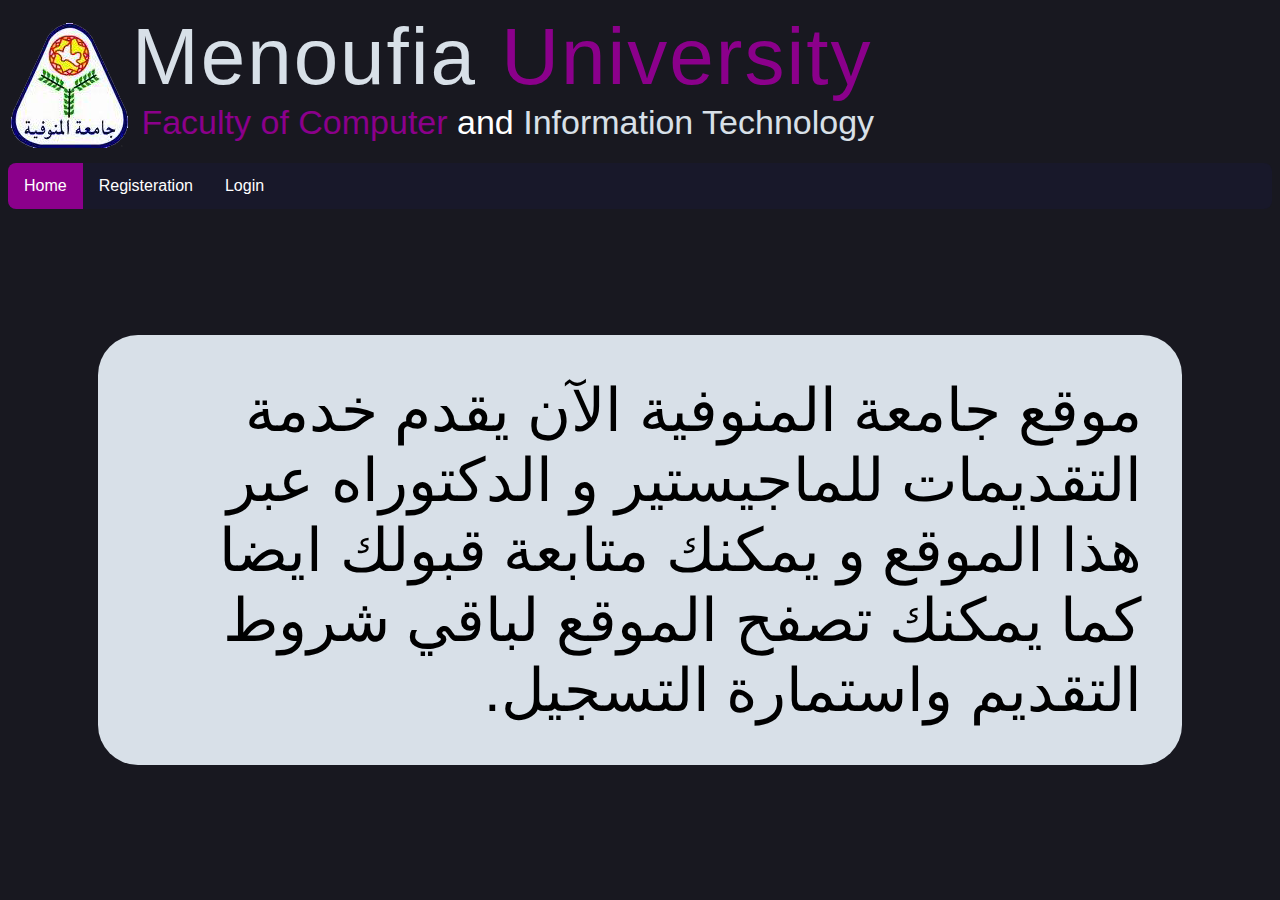
<file: index.html>
<html>

<head>
    <style>
        
ul {
  list-style-type: none;
  margin: 0;
  padding: 0;
    border-radius:8px;
	border:1px ;
  overflow: hidden;
  background-color: #18182A;
}

li {
  float: left;
}

li a, .dropbtn {
  display: inline-block;
  color: white;
  text-align: center;
  padding: 14px 16px;
  text-decoration: none;
}

li a:hover, .dropdown:hover .dropbtn {
  background-color: lightsteelblue;
}
.active {
  background-color: darkmagenta;}
li.dropdown {
  display: inline-block;
}

.dropdown-content {
  display: none;
  position: absolute;
  background-color: #f9f9f9;
  min-width: 160px;
  box-shadow: 0px 8px 16px 0px rgba(0,0,0,0.2);
  z-index: 1;
}

.dropdown-content a {
  color: black;
  padding: 12px 16px;
  text-decoration: none;
  display: block;
  text-align: left;
}

.dropdown-content a:hover {background-color: #f1f1f1;}

.dropdown:hover .dropdown-content {
  display: block;
}
</style>
    <link rel="shortcut icon" type="image/x-icon" href="%D8%B4%D8%B9%D8%A7%D8%B1_%D8%AC%D8%A7%D9%85%D8%B9%D8%A9_%D8%A7%D9%84%D9%85%D9%86%D9%88%D9%81%D9%8A%D8%A9.ico" />
    <title>Post Graduate</title>
    
    
    </head>



<body style="background-color:#181820; font-family:sans-serif" >
    
    <table>
    <tr>
        
        <td>
         <img src="%D8%B4%D8%B9%D8%A7%D8%B1_%D8%AC%D8%A7%D9%85%D8%B9%D8%A9_%D8%A7%D9%84%D9%85%D9%86%D9%88%D9%81%D9%8A%D8%A9.png"> 
        </td>
        
        <td>
        <div style="font-family:sans-serif">
        
    <span style="text-decoration-line: none ;font-size: 80px;letter-spacing: 2px;color: #D8E0E8">Menoufia </span><span style="text-decoration-line: none ;font-size: 80px;letter-spacing: 2px;color: darkmagenta ; ">University</span><br>
      <span style="font-size: 34px;color: darkmagenta">&nbsp;Faculty  of Computer </span><span style="font-size: 34px;color: white">and</span><span style="font-size: 34px;color:  #D8E0E8">  Information Technology</span>
  </div><br>    
        </td> 
        </tr>
    </table>
    
    <ul>
  <li><a class="active" href="index.html">Home</a></li>
  <li class="dropdown">
    <a class="dropbtn"> Registeration </a>
    <div class="dropdown-content">
      <a href="Diploma.html">Diploma</a>
      <a href="Master.html">Master</a>
      <a href="PHD.html">P.H.D</a>
    </div>
  </li>
  <li><a href="login.html">Login</a></li>
</ul>
    <br><br>
     <div>
<section class="card"  style="background-color:  #D8E0E8 ; font-size: 60px;padding: 40px;border-radius: 40px;margin: 90px" dir="rtl">

موقع جامعة المنوفية الآن يقدم خدمة التقديمات للماجيستير و الدكتوراه عبر هذا الموقع و يمكنك متابعة قبولك ايضا كما يمكنك تصفح الموقع لباقي شروط التقديم واستمارة التسجيل. 
    


            </section>
            </div>      
    
    
    </body>



 








</html>
</file>
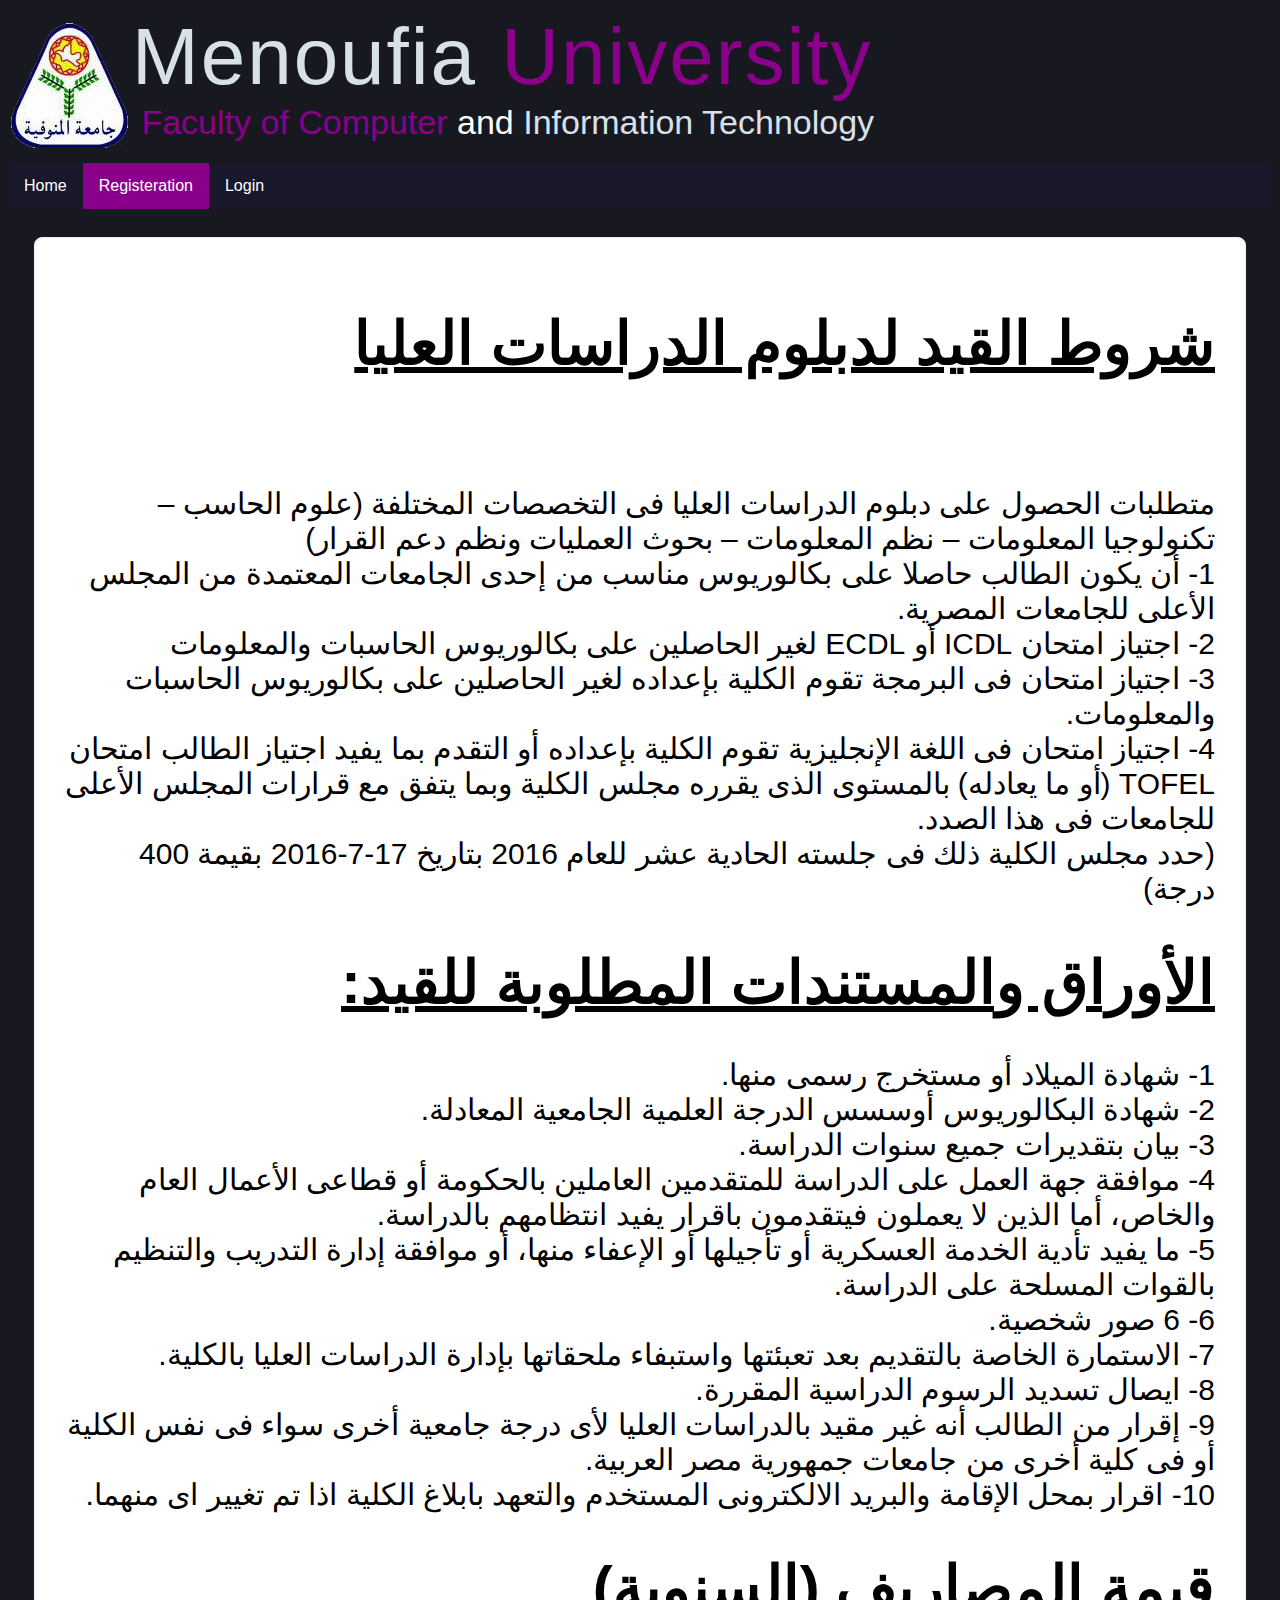
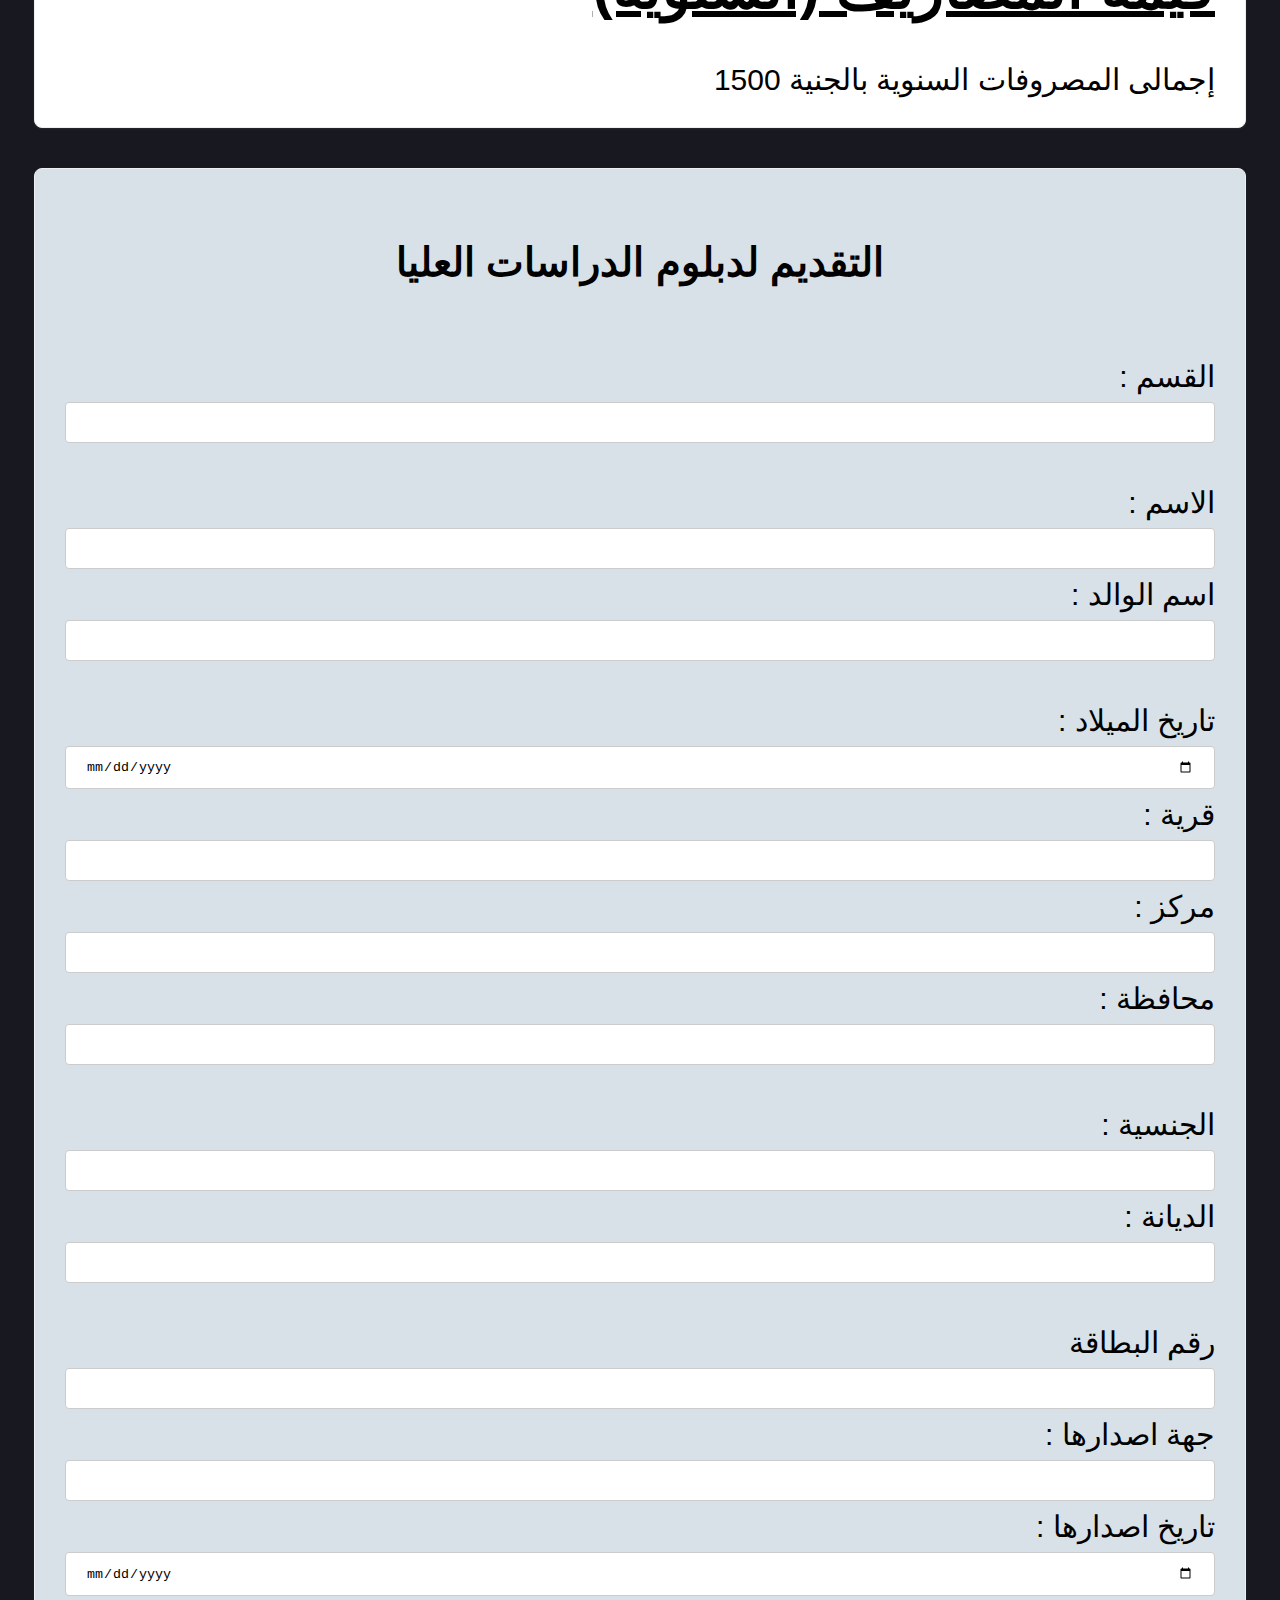
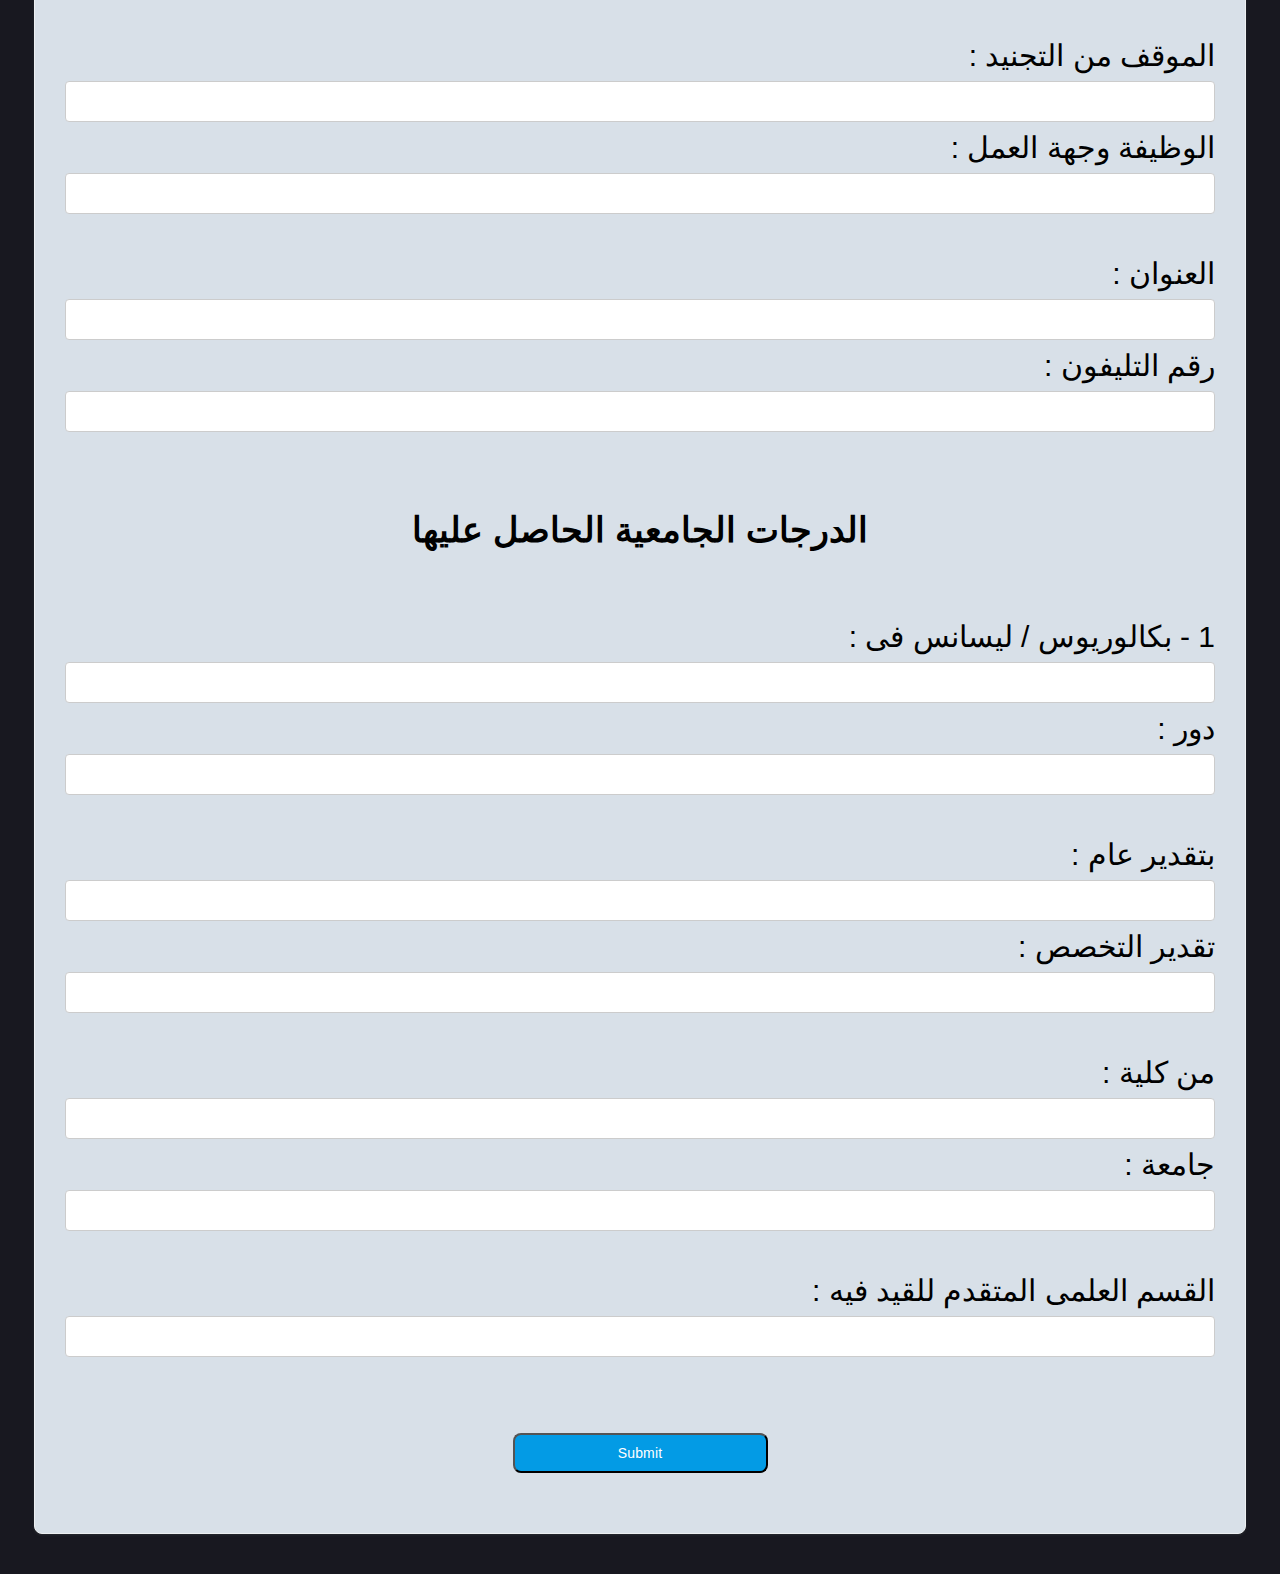
<file: Diploma.html>
<html>

<head>
    <style>
        
ul {
  list-style-type: none;
  margin: 0;
  padding: 0;
    border-radius:8px;
	border:1px ;
  overflow: hidden;
  background-color: #18182A;
}

li {
  float: left;
}

li a, .dropbtn {
  display: inline-block;
  color: white;
  text-align: center;
  padding: 14px 16px;
  text-decoration: none;
}

li a:hover, .dropdown:hover .dropbtn {
  background-color: lightsteelblue;
}
.active {
  background-color: darkmagenta;}
li.dropdown {
  display: inline-block;
}

.dropdown-content {
  display: none;
  position: absolute;
  background-color: #f9f9f9;
  min-width: 160px;
  box-shadow: 0px 8px 16px 0px rgba(0,0,0,0.2);
  z-index: 1;
}

.dropdown-content a {
  color: black;
  padding: 12px 16px;
  text-decoration: none;
  display: block;
  text-align: left;
}

.dropdown-content a:hover {background-color: #f1f1f1;}

.dropdown:hover .dropdown-content {
  display: block;
}
</style>
     <link rel="shortcut icon" type="image/x-icon" href="%D8%B4%D8%B9%D8%A7%D8%B1_%D8%AC%D8%A7%D9%85%D8%B9%D8%A9_%D8%A7%D9%84%D9%85%D9%86%D9%88%D9%81%D9%8A%D8%A9.ico" />
    <title>Registeration Diploma</title>
     <link rel="stylesheet" href="style.css">
    
    </head>



<body style="background-color:#181820; font-family:sans-serif" >
    
    <table>
    <tr>
        
        <td>
         <img src="%D8%B4%D8%B9%D8%A7%D8%B1_%D8%AC%D8%A7%D9%85%D8%B9%D8%A9_%D8%A7%D9%84%D9%85%D9%86%D9%88%D9%81%D9%8A%D8%A9.png"> 
        </td>
        
        <td>
        <div style="font-family:sans-serif">
        
    <span style="text-decoration-line: none ;font-size: 80px;letter-spacing: 2px;color: #D8E0E8">Menoufia </span><span style="text-decoration-line: none ;font-size: 80px;letter-spacing: 2px;color: darkmagenta ; ">University</span><br>
      <span style="font-size: 34px;color: darkmagenta">&nbsp;Faculty  of Computer </span><span style="font-size: 34px;color: white">and</span><span style="font-size: 34px;color:  #D8E0E8">  Information Technology</span>
  </div><br>    
        </td> 
        </tr>
    </table>
    
    <ul>
  <li><a  href="index.html">Home</a></li>
  <li class="dropdown">
    <a class="active" class="dropbtn"> Registeration </a>
    <div class="dropdown-content">
            <a href="Diploma.html">Diploma</a>
      <a href="Master.html">Master</a>
      <a href="PHD.html">P.H.D</a>
    </div>
  </li>
  <li><a href="login.html">Login</a></li>
</ul>
<br>
   <div>
            <section class="card" dir = "rtl"  >
    <h1>			شروط القيد لدبلوم الدراسات العليا </h1>
    <br><br>
    متطلبات الحصول على دبلوم الدراسات العليا فى التخصصات المختلفة (علوم الحاسب – تكنولوجيا المعلومات – نظم المعلومات – بحوث العمليات ونظم دعم القرار)<br>
    1-	أن يكون الطالب حاصلا على بكالوريوس مناسب من إحدى الجامعات المعتمدة من المجلس الأعلى للجامعات المصرية.<br>
    2-	اجتياز امتحان ICDL  أو ECDL لغير الحاصلين على بكالوريوس الحاسبات والمعلومات<br>
    3-	اجتياز امتحان فى البرمجة تقوم الكلية بإعداده لغير الحاصلين على بكالوريوس الحاسبات والمعلومات.<br>
    4-	اجتياز امتحان فى اللغة الإنجليزية تقوم الكلية بإعداده أو التقدم بما يفيد اجتياز الطالب امتحان TOFEL (أو ما يعادله) بالمستوى الذى يقرره مجلس الكلية وبما يتفق مع قرارات المجلس الأعلى للجامعات فى هذا الصدد.<br>
    (حدد مجلس الكلية ذلك فى جلسته الحادية عشر للعام 2016 بتاريخ 17-7-2016 بقيمة 400 درجة)<br>
    
<h1>الأوراق والمستندات المطلوبة للقيد:</h1>
1-	شهادة الميلاد أو مستخرج رسمى منها.<br>
2-	شهادة البكالوريوس أوسسس الدرجة العلمية الجامعية المعادلة.<br>
3-	بيان بتقديرات جميع سنوات الدراسة.<br>
4-	موافقة جهة العمل على الدراسة للمتقدمين العاملين بالحكومة أو قطاعى الأعمال العام والخاص، أما الذين لا يعملون فيتقدمون باقرار يفيد انتظامهم بالدراسة.<br>
5-	ما يفيد تأدية الخدمة العسكرية أو تأجيلها أو الإعفاء منها، أو موافقة إدارة التدريب والتنظيم بالقوات المسلحة على الدراسة.<br>
6-	6 صور شخصية.<br>
7-	الاستمارة الخاصة بالتقديم بعد تعبئتها واستبفاء ملحقاتها بإدارة الدراسات العليا بالكلية.<br>
8-	ايصال تسديد الرسوم الدراسية المقررة.<br>
9-	إقرار من الطالب أنه غير مقيد بالدراسات العليا لأى درجة جامعية أخرى سواء فى نفس الكلية أو فى كلية أخرى من جامعات جمهورية مصر العربية.<br>
10-	اقرار بمحل الإقامة والبريد الالكترونى المستخدم والتعهد بابلاغ الكلية اذا تم تغيير اى منهما.<br>


<h1>قيمة المصاريف (السنوية)</h1>
إجمالى المصروفات السنوية بالجنية   1500  


            </section>
            </div>

    <div>
<section class="card"  style="background-color:  #D8E0E8">
<form dir="rtl" class="FormStyle">
<center><h3 style="font-size: 40px">التقديم لدبلوم الدراسات العليا</h3></center><br>
    
القسم : <input type="text" name="dep"><br>	<br>
الاسم : <input type="text" name="name">
اسم الوالد : <input type="text" name="Father"><br><br>
تاريخ الميلاد : <input type="date" name="Birth">
قرية : <input type="text" name="Viage">
مركز : <input type="text" name="center">
محافظة : <input type="text" name="Governorate"><br><br>
الجنسية : <input type="text" name="Nationality">
الديانة : <input type="text" name="rel"><br><br>
رقم البطاقة<input type="text" name="id">
جهة اصدارها : <input type="text" name="place">
تاريخ اصدارها : <input type="date" name="date"><br><br>
الموقف من التجنيد : <input type="text" name="recruiting">
الوظيفة وجهة العمل : <input type="text" name="job"><br><br>
العنوان : <input type="text" name="address">
رقم التليفون : <input type="text" name="phone"><br><br>
<center><h3>الدرجات الجامعية الحاصل عليها</h3></center><br>
1 - بكالوريوس / ليسانس فى : <input type="text" name="bak">
دور : <input type="text" name="role"><br><br>
بتقدير عام : <input type="text" name="overall">
تقدير التخصص : <input type="text" name="special"><br><br>
من كلية : <input type="text" name="Faculty">
جامعة : <input type="text" name="Universty"><br><br>
القسم العلمى المتقدم للقيد فيه : <input type="text" name="depart">
    <br><br><br>
    <center><input type="submit" class="cta-button"></center>
</form>



            </section>
            </div>      
    
    
    
    </body>

</html>
</file>
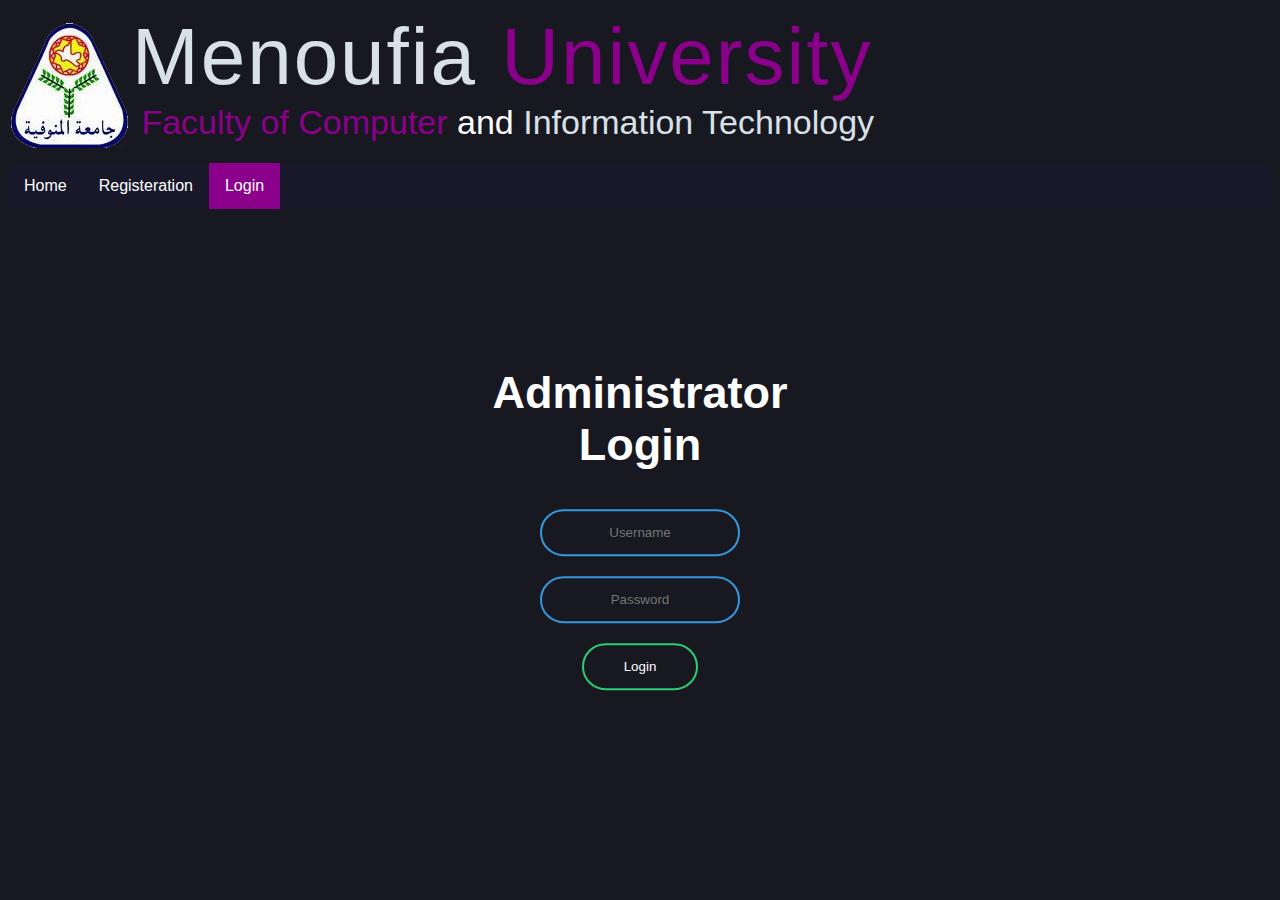
<file: login.html>
<html>

<head>
    <style>
        
ul {
  list-style-type: none;
  margin: 0;
  padding: 0;
    border-radius:8px;
	border:1px ;
  overflow: hidden;
  background-color: #18182A;
}

li {
  float: left;
}

li a, .dropbtn {
  display: inline-block;
  color: white;
  text-align: center;
  padding: 14px 16px;
  text-decoration: none;
}

li a:hover, .dropdown:hover .dropbtn {
  background-color: lightsteelblue;
}
.active {
  background-color: darkmagenta;}
li.dropdown {
  display: inline-block;
}

.dropdown-content {
  display: none;
  position: absolute;
  background-color: #f9f9f9;
  min-width: 160px;
  box-shadow: 0px 8px 16px 0px rgba(0,0,0,0.2);
  z-index: 1;
}

.dropdown-content a {
  color: black;
  padding: 12px 16px;
  text-decoration: none;
  display: block;
  text-align: left;
}

.dropdown-content a:hover {background-color: #f1f1f1;}

.dropdown:hover .dropdown-content {
  display: block;
}
</style>
     <link rel="stylesheet" href="style.css">
    <link rel="shortcut icon" type="image/x-icon" href="%D8%B4%D8%B9%D8%A7%D8%B1_%D8%AC%D8%A7%D9%85%D8%B9%D8%A9_%D8%A7%D9%84%D9%85%D9%86%D9%88%D9%81%D9%8A%D8%A9.ico" />
    <title>Administrator Login</title>
    
    
    </head>



<body style="background-color:#181820; font-family:sans-serif" >
    
    <table>
    <tr>
        
        <td>
         <img src="%D8%B4%D8%B9%D8%A7%D8%B1_%D8%AC%D8%A7%D9%85%D8%B9%D8%A9_%D8%A7%D9%84%D9%85%D9%86%D9%88%D9%81%D9%8A%D8%A9.png"> 
        </td>
        
        <td>
        <div style="font-family:sans-serif">
        
    <span style="text-decoration-line: none ;font-size: 80px;letter-spacing: 2px;color: #D8E0E8">Menoufia </span><span style="text-decoration-line: none ;font-size: 80px;letter-spacing: 2px;color: darkmagenta ; ">University</span><br>
      <span style="font-size: 34px;color: darkmagenta">&nbsp;Faculty  of Computer </span><span style="font-size: 34px;color: white">and</span><span style="font-size: 34px;color:  #D8E0E8">  Information Technology</span>
  </div><br>    
        </td> 
        </tr>
    </table>
    
    <ul>
  <li><a  href="index.html">Home</a></li>
  <li class="dropdown">
    <a  class="dropbtn"> Registeration </a>
    <div class="dropdown-content">
        <a href="Diploma.html">Diploma</a>
      <a href="Master.html">Master</a>
      <a href="PHD.html">P.H.D</a>
    </div>
  </li>
  <li><a class="active" href="login.html">Login</a></li>
</ul>
 <div>

            <section  style="height: 600px;	border:18px;
" >
            <form class="box" action="index.html" method="post">
  <h2>Administrator<br>Login</h2>
  <input type="text" name="" placeholder="Username">
  <input type="password" name="" placeholder="Password">
  <input type="submit" name="" value="Login">
</form>

            </section>
            </div>
    
    
    
    
    </body>



 








</html>
</file>
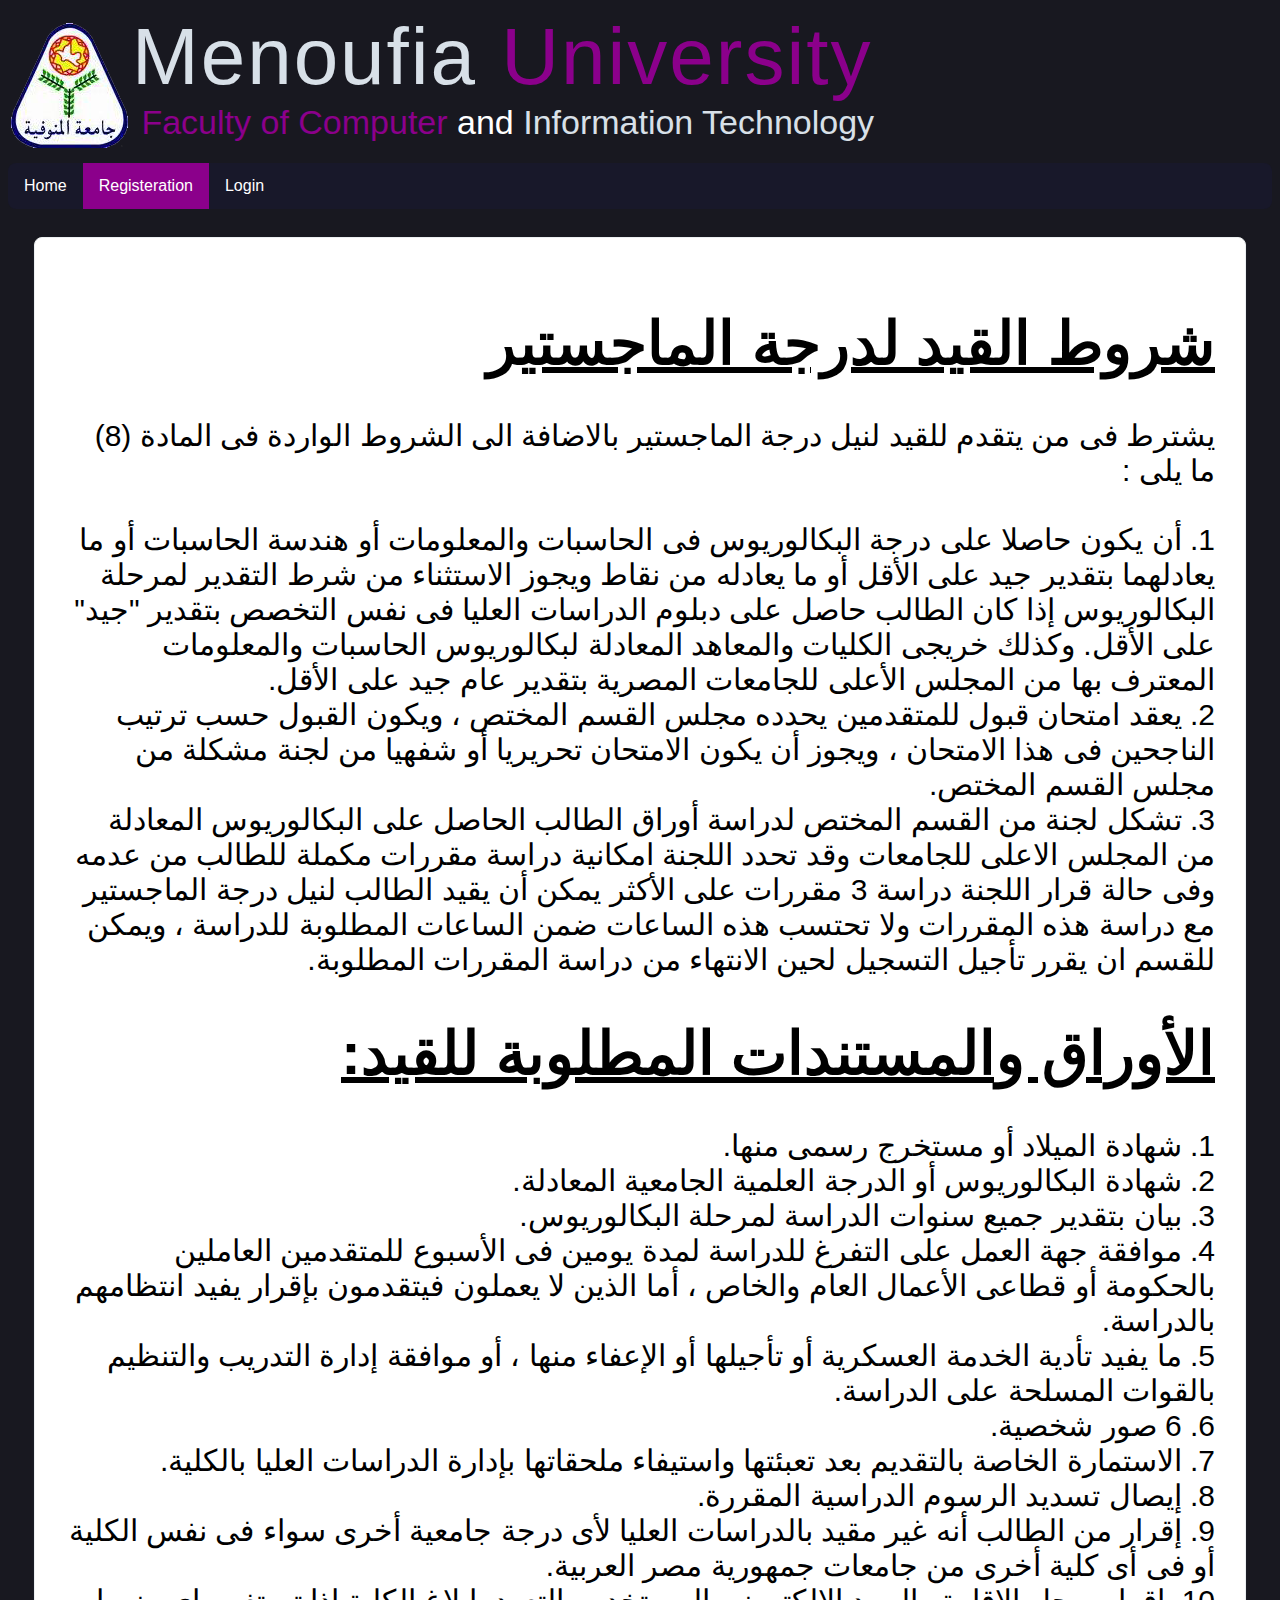
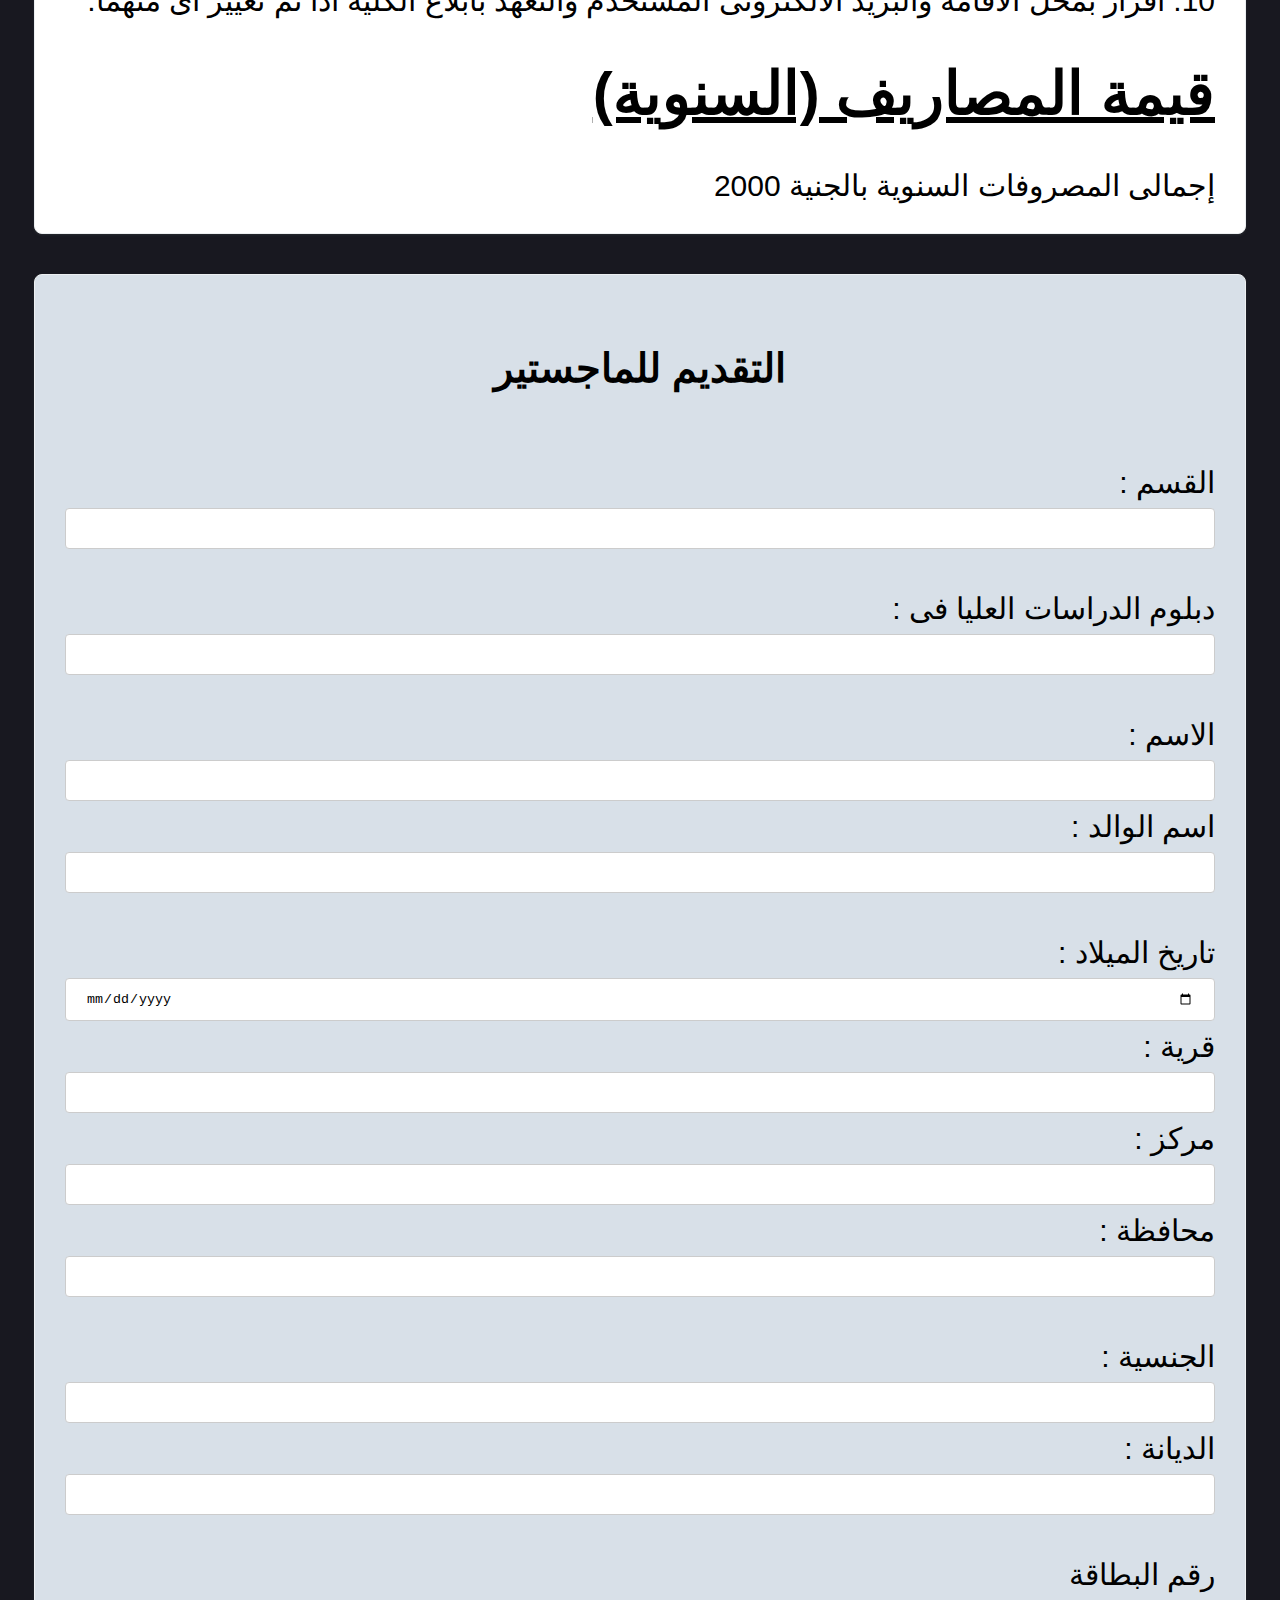
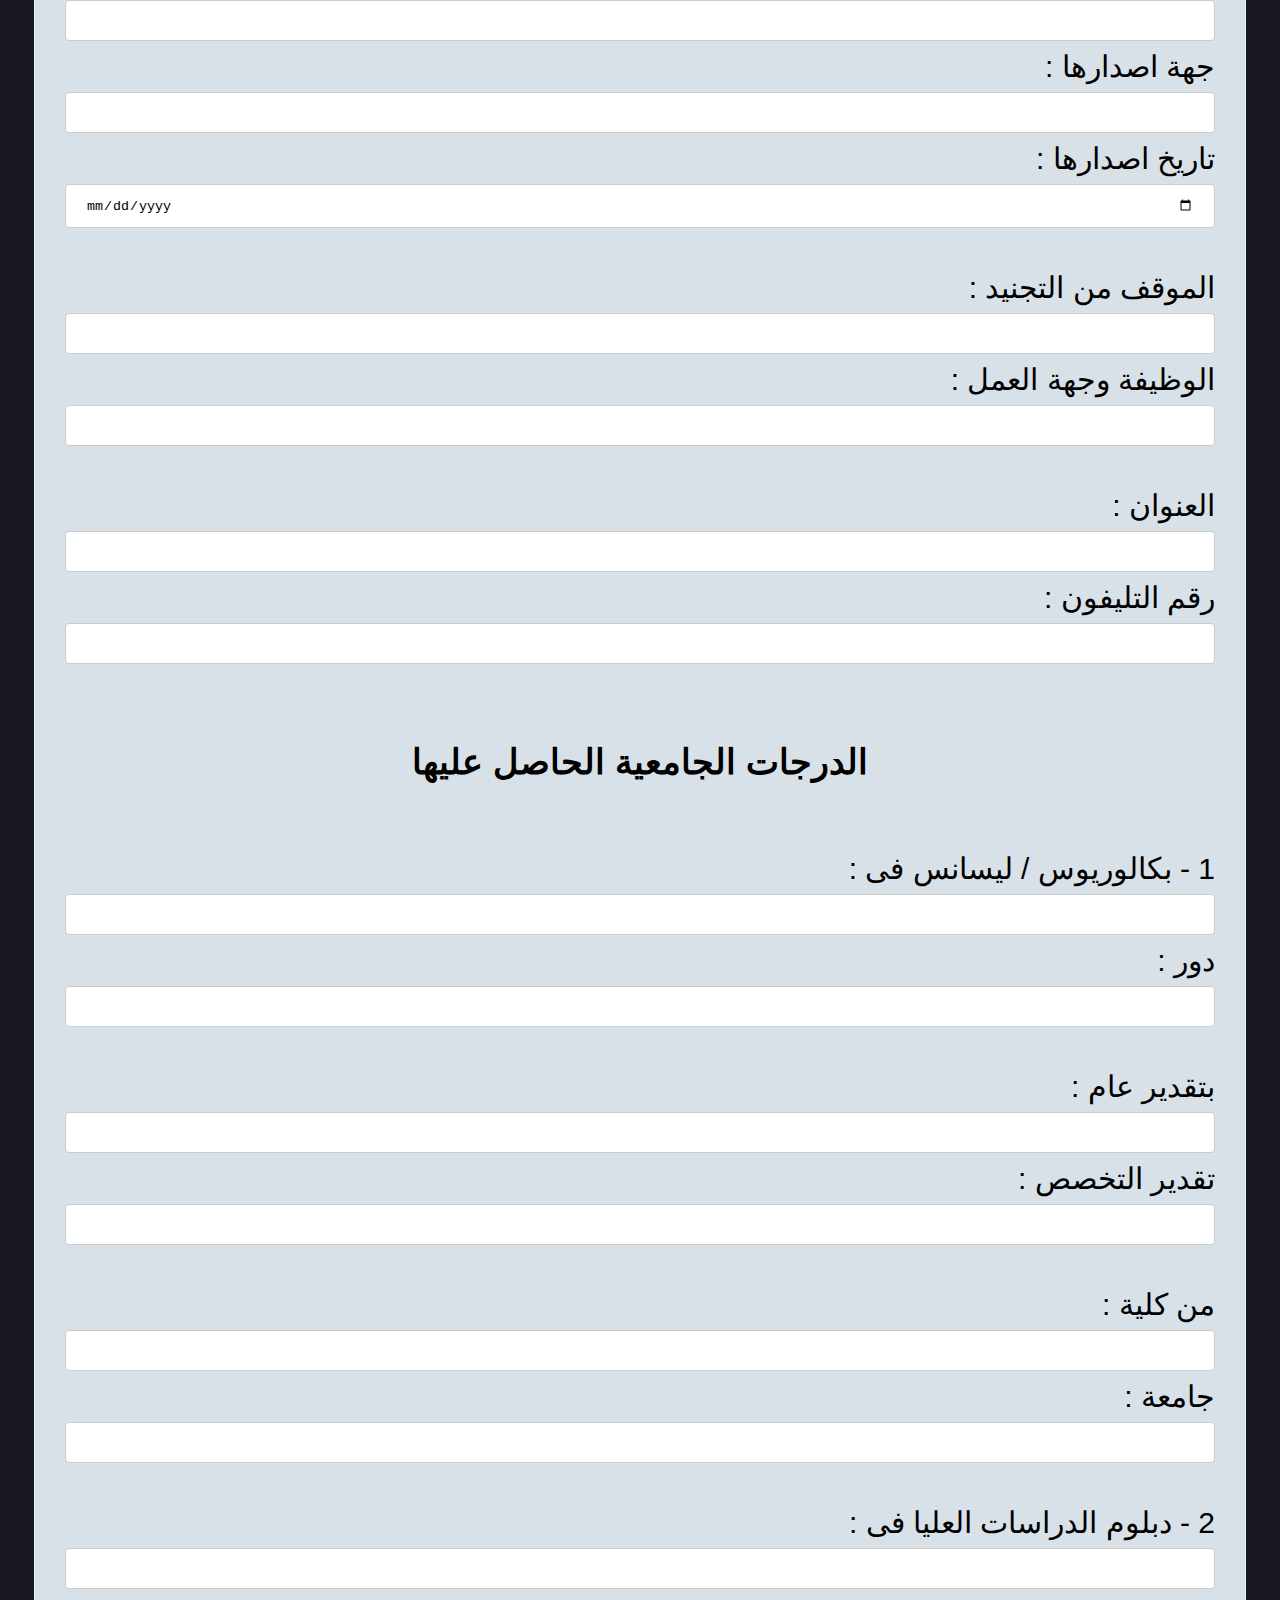
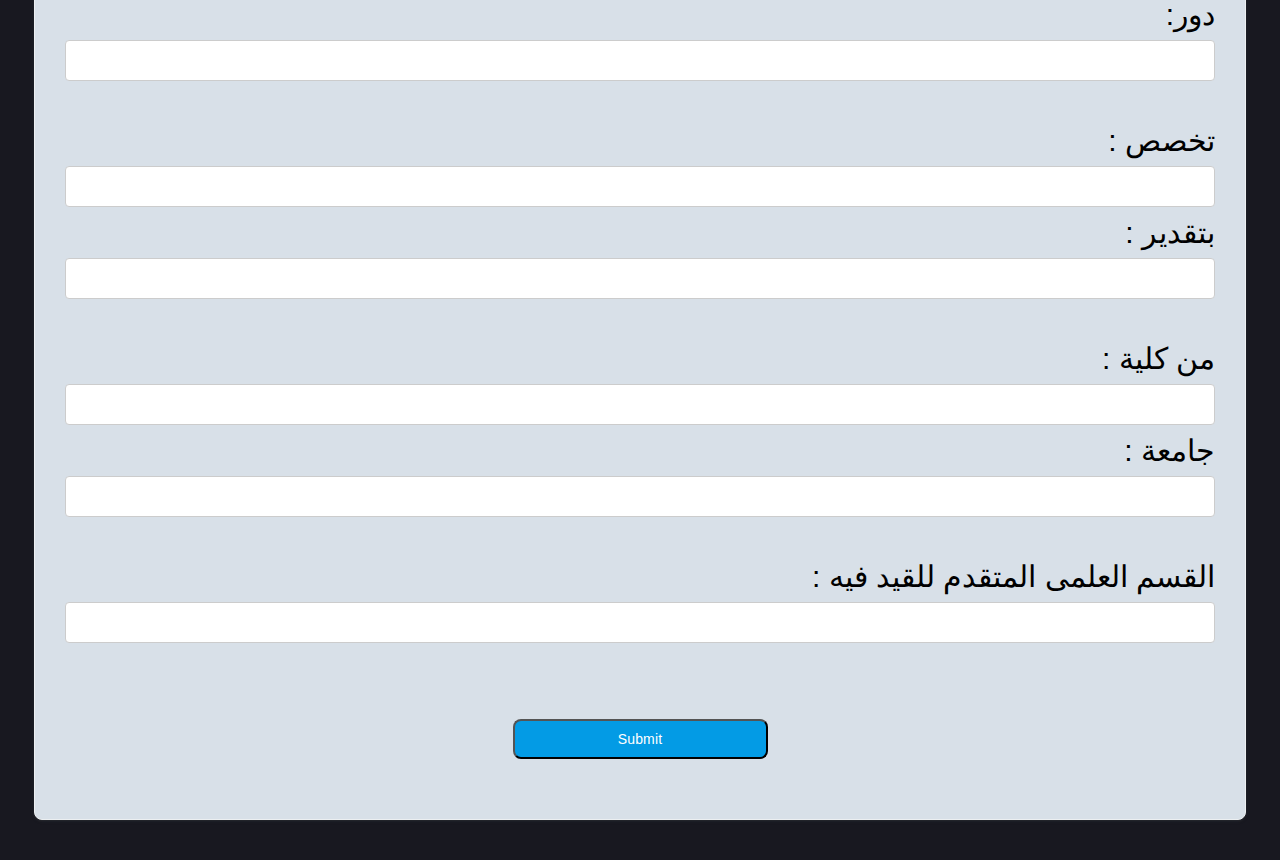
<file: Master.html>
<html>

<head>
    <style>
        
ul {
  list-style-type: none;
  margin: 0;
  padding: 0;
    border-radius:8px;
	border:1px ;
  overflow: hidden;
  background-color: #18182A;
}

li {
  float: left;
}

li a, .dropbtn {
  display: inline-block;
  color: white;
  text-align: center;
  padding: 14px 16px;
  text-decoration: none;
}

li a:hover, .dropdown:hover .dropbtn {
  background-color: lightsteelblue;
}
.active {
  background-color: darkmagenta;}
li.dropdown {
  display: inline-block;
}

.dropdown-content {
  display: none;
  position: absolute;
  background-color: #f9f9f9;
  min-width: 160px;
  box-shadow: 0px 8px 16px 0px rgba(0,0,0,0.2);
  z-index: 1;
}

.dropdown-content a {
  color: black;
  padding: 12px 16px;
  text-decoration: none;
  display: block;
  text-align: left;
}

.dropdown-content a:hover {background-color: #f1f1f1;}

.dropdown:hover .dropdown-content {
  display: block;
}
</style>
     <link rel="shortcut icon" type="image/x-icon" href="%D8%B4%D8%B9%D8%A7%D8%B1_%D8%AC%D8%A7%D9%85%D8%B9%D8%A9_%D8%A7%D9%84%D9%85%D9%86%D9%88%D9%81%D9%8A%D8%A9.ico" />
    <title>Registeration Master</title>
     <link rel="stylesheet" href="style.css">
    
    </head>



<body style="background-color:#181820; font-family:sans-serif" >
    
    <table>
    <tr>
        
        <td>
         <img src="%D8%B4%D8%B9%D8%A7%D8%B1_%D8%AC%D8%A7%D9%85%D8%B9%D8%A9_%D8%A7%D9%84%D9%85%D9%86%D9%88%D9%81%D9%8A%D8%A9.png"> 
        </td>
        
        <td>
        <div style="font-family:sans-serif">
        
    <span style="text-decoration-line: none ;font-size: 80px;letter-spacing: 2px;color: #D8E0E8">Menoufia </span><span style="text-decoration-line: none ;font-size: 80px;letter-spacing: 2px;color: darkmagenta ; ">University</span><br>
      <span style="font-size: 34px;color: darkmagenta">&nbsp;Faculty  of Computer </span><span style="font-size: 34px;color: white">and</span><span style="font-size: 34px;color:  #D8E0E8">  Information Technology</span>
  </div><br>    
        </td> 
        </tr>
    </table>
    
    <ul>
  <li><a  href="index.html">Home</a></li>
  <li class="dropdown">
    <a class="active" class="dropbtn"> Registeration </a>
    <div class="dropdown-content">
        <a href="Diploma.html">Diploma</a>
      <a href="Master.html">Master</a>
      <a href="PHD.html">P.H.D</a>
    </div>
  </li>
  <li><a href="login.html">Login</a></li>
</ul>
<br>
   <div>
            <section class="card" dir = "rtl"  >
	<h1>			شروط القيد لدرجة الماجستير </h1>
 يشترط فى من يتقدم للقيد لنيل درجة الماجستير بالاضافة الى الشروط الواردة فى المادة (8) ما يلى :<br><br>
1. أن يكون حاصلا على درجة البكالوريوس فى الحاسبات والمعلومات أو هندسة الحاسبات أو ما يعادلهما بتقدير جيد على الأقل أو ما يعادله من نقاط ويجوز الاستثناء من شرط التقدير لمرحلة البكالوريوس إذا كان الطالب حاصل على دبلوم الدراسات العليا فى نفس التخصص بتقدير "جيد" على الأقل. وكذلك خريجى الكليات والمعاهد المعادلة لبكالوريوس الحاسبات والمعلومات المعترف بها من المجلس الأعلى للجامعات المصرية بتقدير عام جيد على الأقل.<br>
2. يعقد امتحان قبول للمتقدمين يحدده مجلس القسم المختص ، ويكون القبول حسب ترتيب الناجحين فى هذا الامتحان ، ويجوز أن يكون الامتحان تحريريا أو شفهيا من لجنة مشكلة من مجلس القسم المختص.<br>
3. تشكل لجنة من القسم المختص لدراسة أوراق الطالب الحاصل على البكالوريوس المعادلة من المجلس الاعلى للجامعات وقد تحدد اللجنة امكانية دراسة مقررات مكملة للطالب من عدمه وفى حالة قرار اللجنة دراسة 3 مقررات على الأكثر يمكن أن يقيد الطالب لنيل درجة الماجستير مع دراسة هذه المقررات ولا تحتسب هذه الساعات ضمن الساعات المطلوبة للدراسة ، ويمكن للقسم ان يقرر تأجيل التسجيل لحين الانتهاء من دراسة المقررات المطلوبة.

<h1>الأوراق والمستندات المطلوبة للقيد:</h1>
1. شهادة الميلاد أو مستخرج رسمى منها.<br>
2. شهادة البكالوريوس أو الدرجة العلمية الجامعية المعادلة.<br>
3. بيان بتقدير جميع سنوات الدراسة لمرحلة البكالوريوس.<br>
4. موافقة جهة العمل على التفرغ للدراسة لمدة يومين فى الأسبوع للمتقدمين العاملين بالحكومة أو قطاعى الأعمال العام والخاص ، أما الذين لا يعملون فيتقدمون بإقرار يفيد انتظامهم بالدراسة.<br>
5. ما يفيد تأدية الخدمة العسكرية أو تأجيلها أو الإعفاء منها ، أو موافقة إدارة التدريب والتنظيم بالقوات المسلحة على الدراسة.<br>
6. 6 صور شخصية.<br>
7. الاستمارة الخاصة بالتقديم بعد تعبئتها واستيفاء ملحقاتها بإدارة الدراسات العليا بالكلية.<br>
8. إيصال تسديد الرسوم الدراسية المقررة.<br>
9. إقرار من الطالب أنه غير مقيد بالدراسات العليا لأى درجة جامعية أخرى سواء فى نفس الكلية أو فى أى كلية أخرى من جامعات جمهورية مصر العربية.<br>
10. اقرار بمحل الاقامة والبريد الالكترونى المستخدم والتعهد بابلاغ الكلية اذا تم تغيير اى منهما.<br>

<h1>قيمة المصاريف (السنوية)</h1>
إجمالى المصروفات السنوية بالجنية   2000  


            </section>
            </div>

    <div>
<section class="card"  style="background-color:  #D8E0E8">
<form dir="rtl" class="FormStyle">
<center><h3 style="font-size: 40px">التقديم للماجستير</h3></center><br>
    
القسم : <input type="text" name="dep"><br>	<br>
دبلوم الدراسات العليا فى : <input type="text" name="Postgraduate"><br><br>
الاسم : <input type="text" name="name">
اسم الوالد : <input type="text" name="Father"><br><br>
تاريخ الميلاد : <input type="date" name="Birth">
قرية : <input type="text" name="Viage">
مركز : <input type="text" name="center">
محافظة : <input type="text" name="Governorate"><br><br>
الجنسية : <input type="text" name="Nationality">
الديانة : <input type="text" name="rel"><br><br>
رقم البطاقة<input type="text" name="id">
جهة اصدارها : <input type="text" name="place">
تاريخ اصدارها : <input type="date" name="date"><br><br>
الموقف من التجنيد : <input type="text" name="recruiting">
الوظيفة وجهة العمل : <input type="text" name="job"><br><br>
العنوان : <input type="text" name="address">
رقم التليفون : <input type="text" name="phone"><br><br>
<center><h3>الدرجات الجامعية الحاصل عليها</h3></center><br>
1 - بكالوريوس / ليسانس فى : <input type="text" name="bak">
دور : <input type="text" name="role"><br><br>
بتقدير عام : <input type="text" name="overall">
تقدير التخصص : <input type="text" name="special"><br><br>
من كلية : <input type="text" name="Faculty">
جامعة : <input type="text" name="Universty"><br><br>
2 - دبلوم الدراسات العليا فى : <input type="text" name="pos">
دور: <input type="text" name="rol"><br><br>
تخصص : <input type="text" name="all">
بتقدير : <input type="text" name="spec"><br><br>
من كلية : <input type="text" name="Fac">
جامعة : <input type="text" name="Uni"><br><br>
القسم العلمى المتقدم للقيد فيه : <input type="text" name="depart">
    <br><br><br>
    <center><input type="submit" class="cta-button"></center>
</form>



            </section>
            </div>      
    
    
    
    </body>



 








</html>
</file>
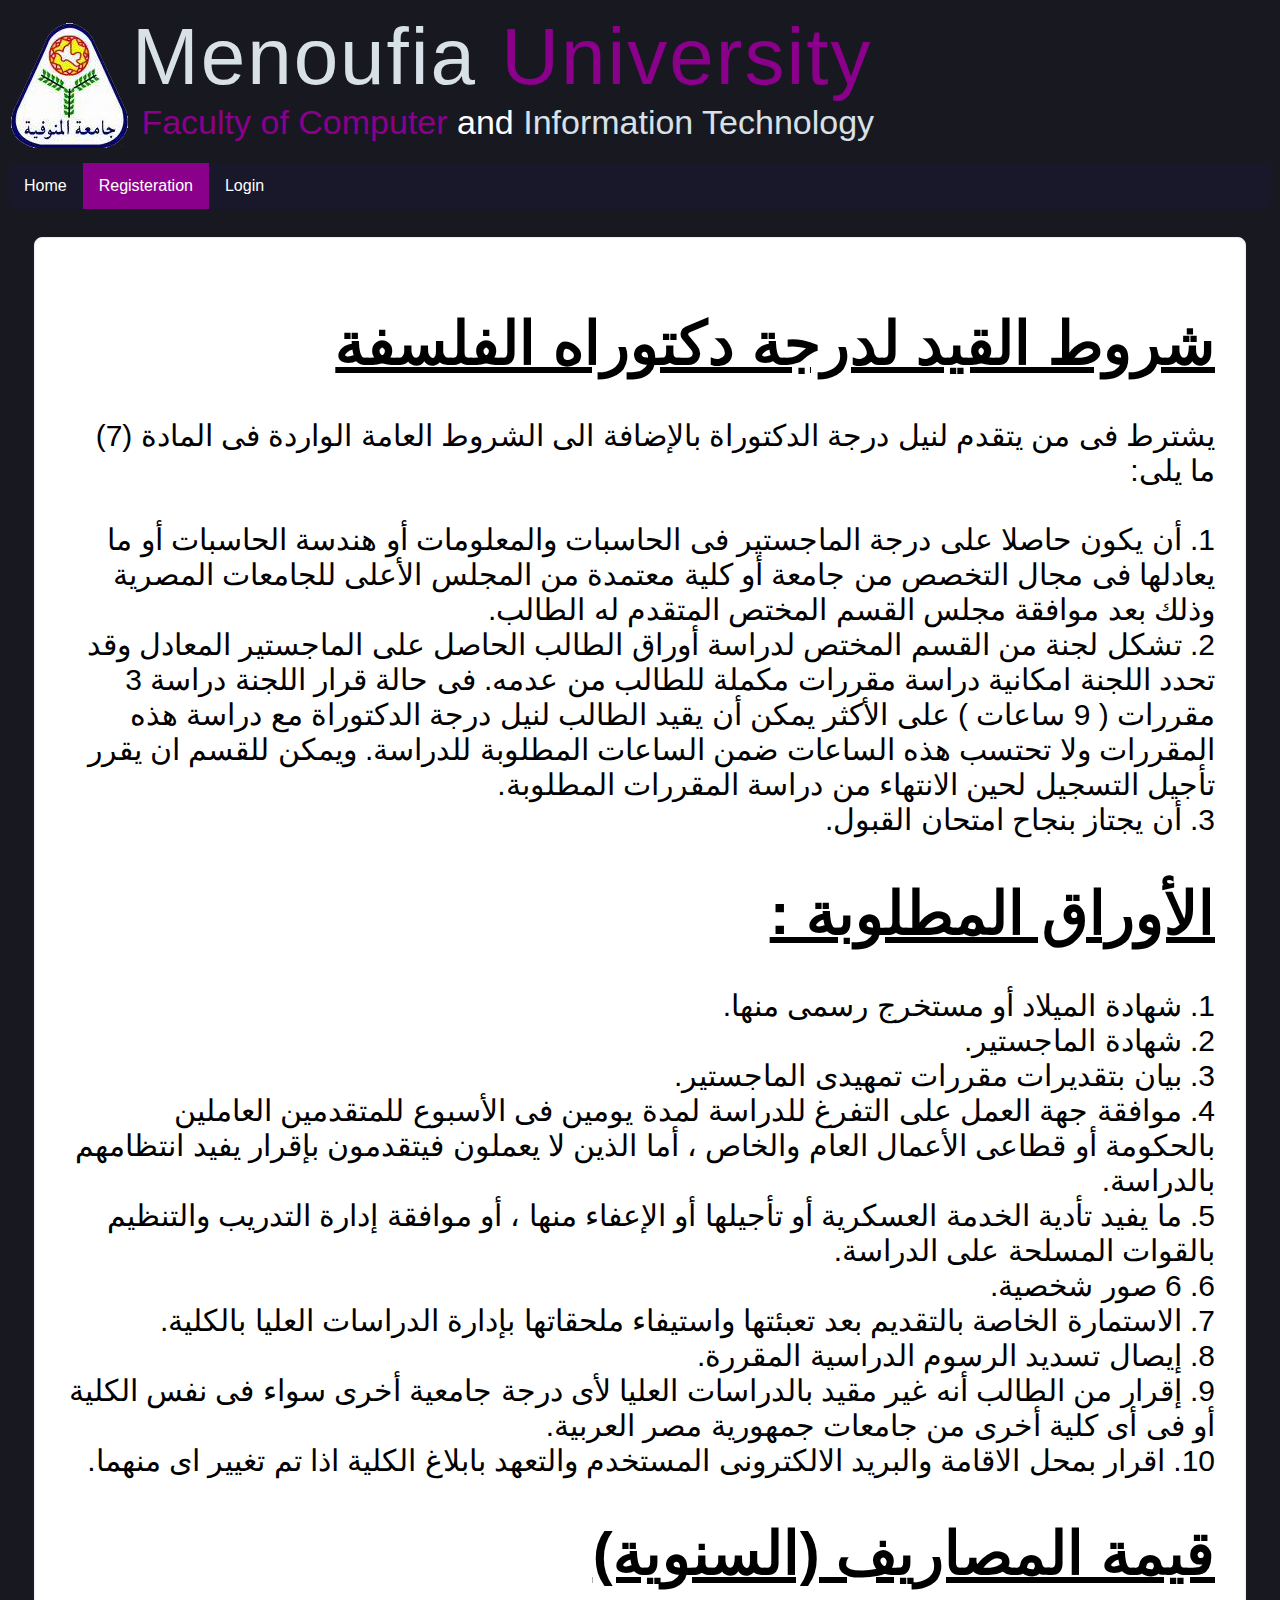
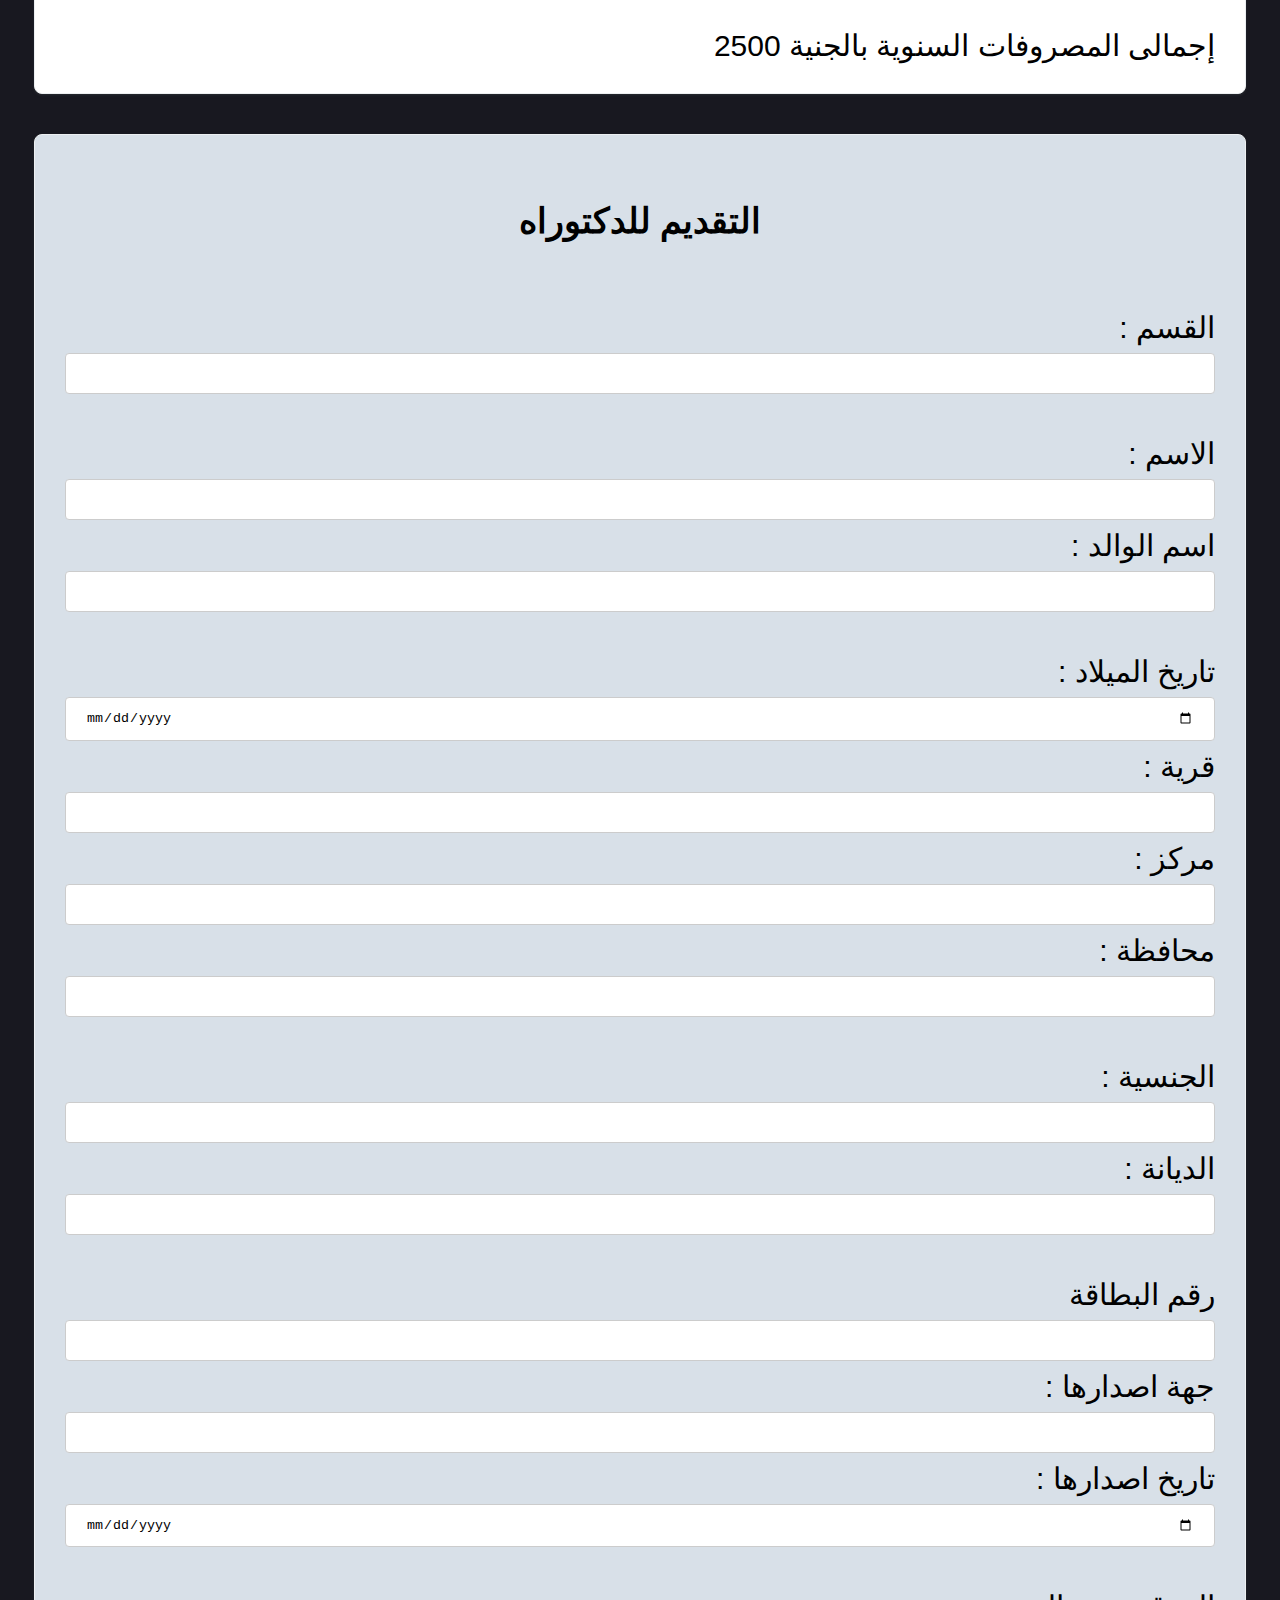
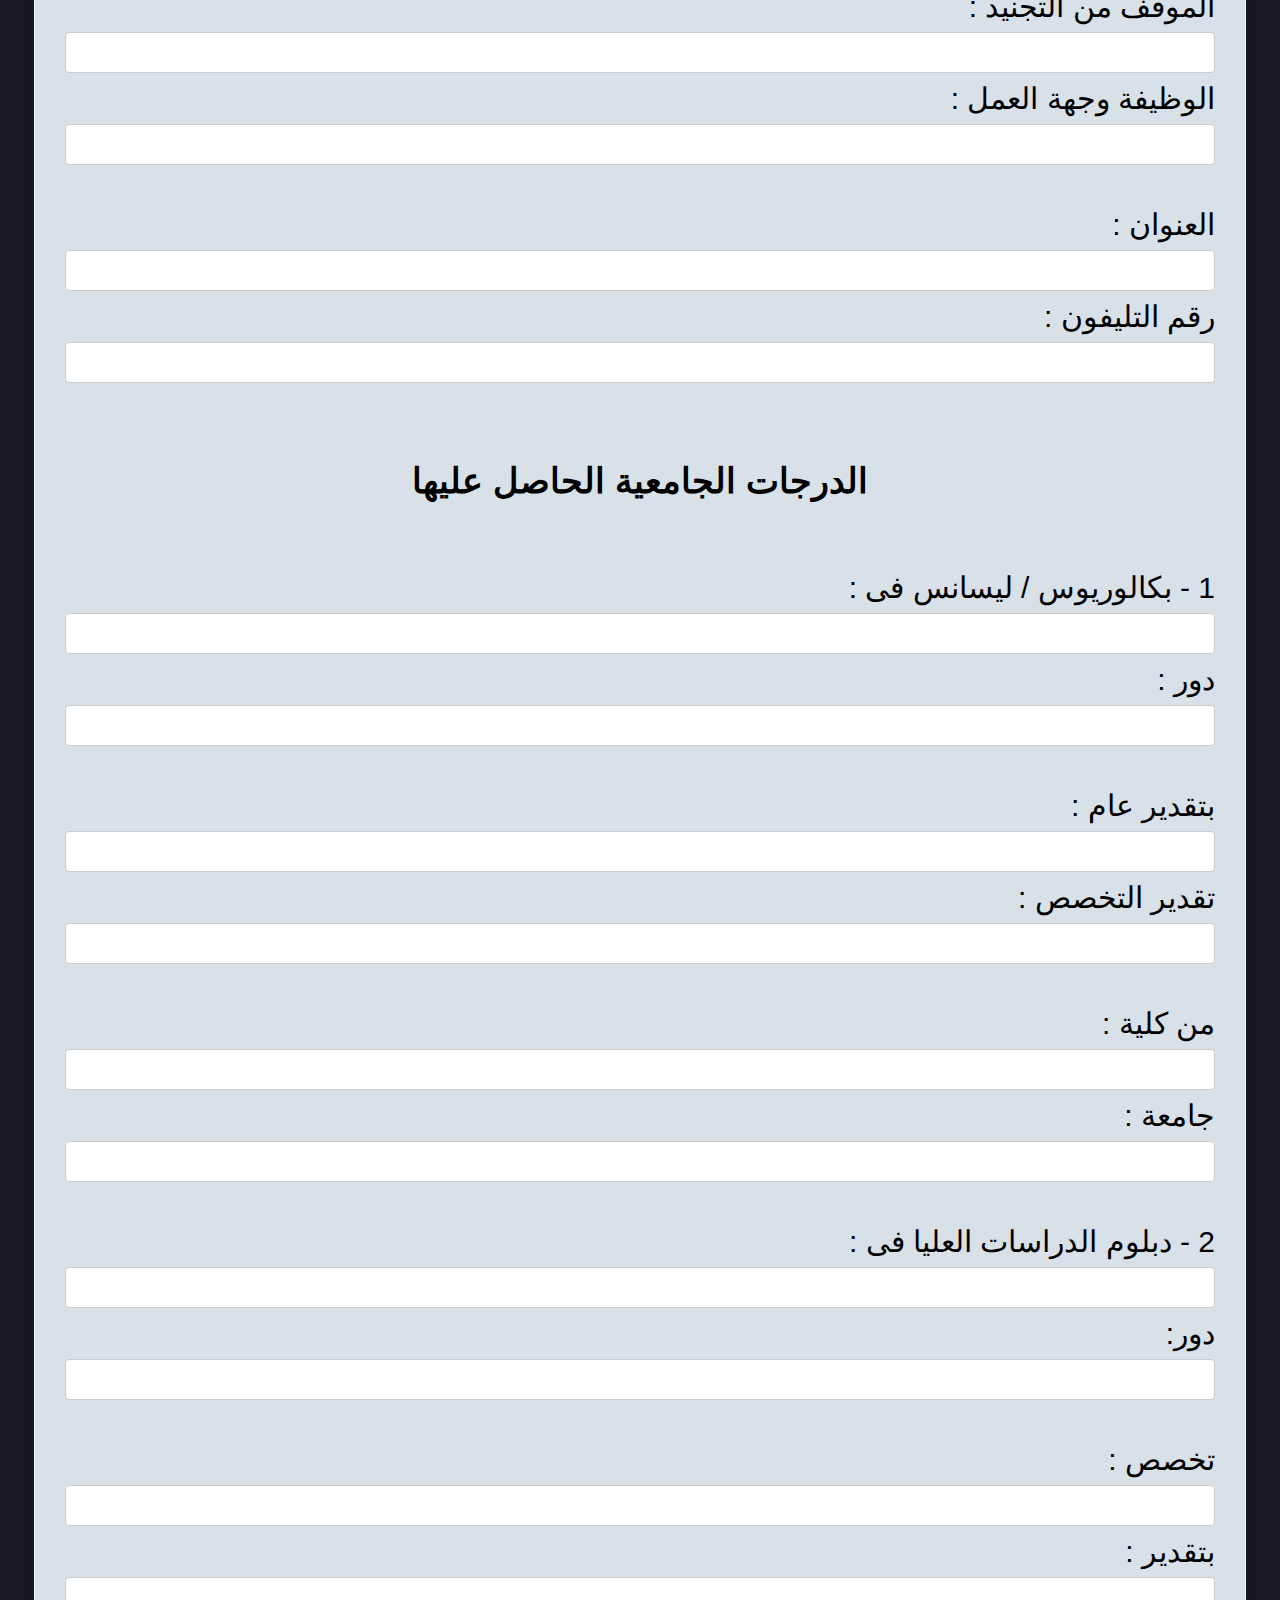
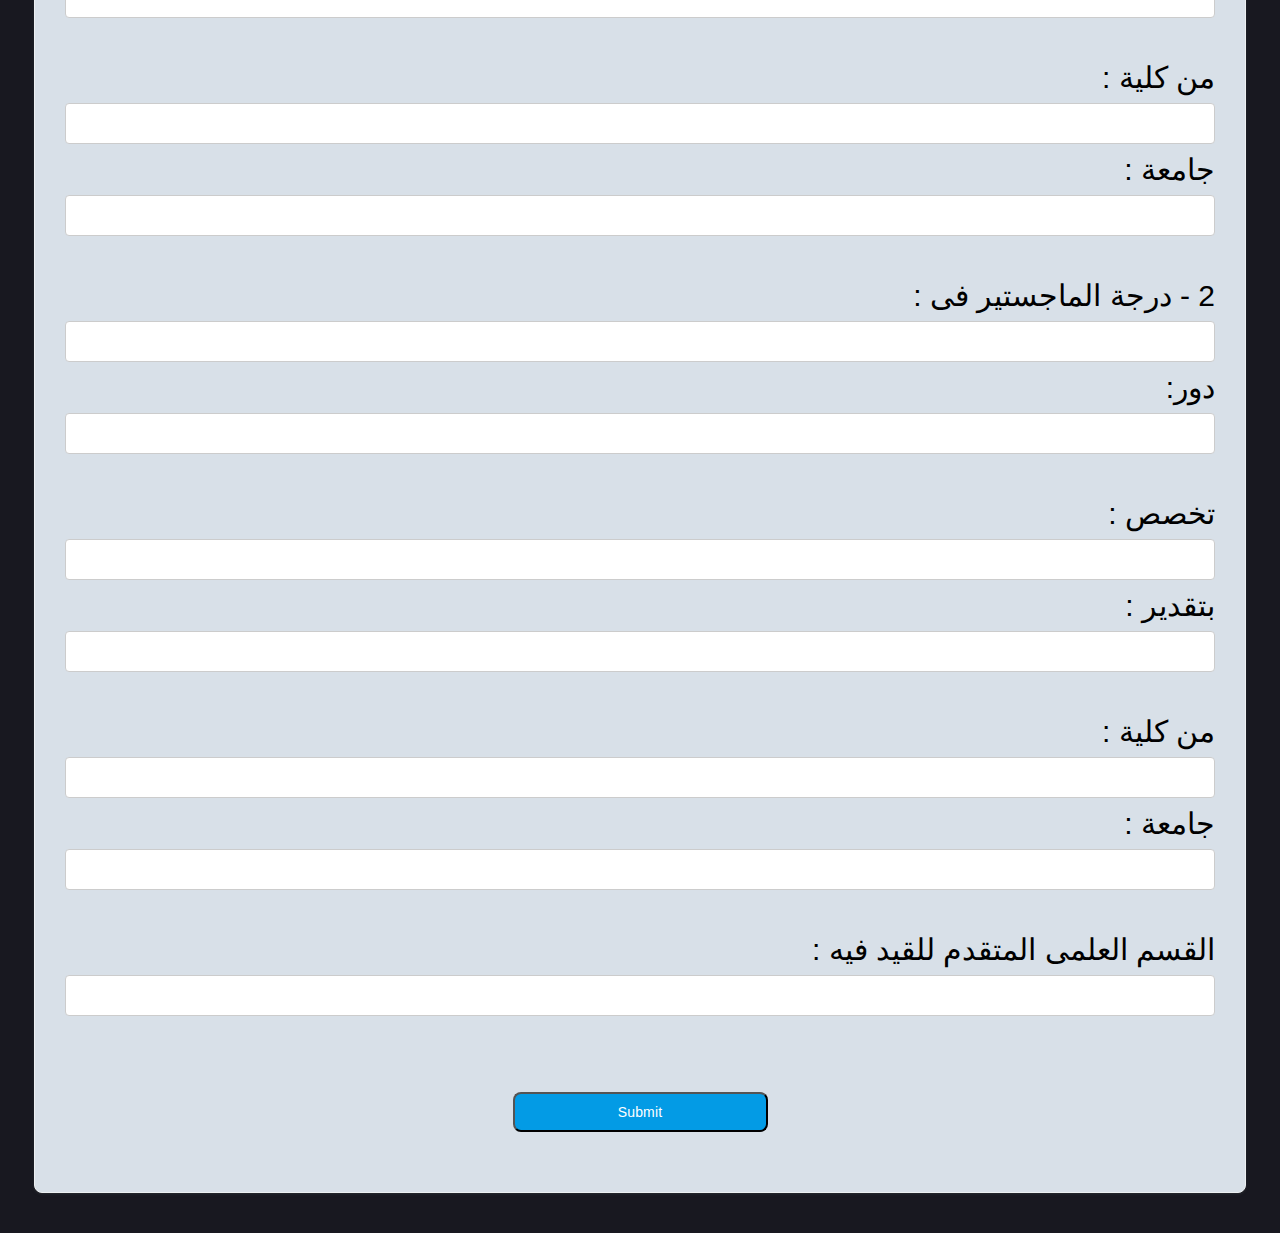
<file: PHD.html>
<html>

<head>
    <style>
        
ul {
  list-style-type: none;
  margin: 0;
  padding: 0;
    border-radius:8px;
	border:1px ;
  overflow: hidden;
  background-color: #18182A;
}

li {
  float: left;
}

li a, .dropbtn {
  display: inline-block;
  color: white;
  text-align: center;
  padding: 14px 16px;
  text-decoration: none;
}

li a:hover, .dropdown:hover .dropbtn {
  background-color: lightsteelblue;
}
.active {
  background-color: darkmagenta;}
li.dropdown {
  display: inline-block;
}

.dropdown-content {
  display: none;
  position: absolute;
  background-color: #f9f9f9;
  min-width: 160px;
  box-shadow: 0px 8px 16px 0px rgba(0,0,0,0.2);
  z-index: 1;
}

.dropdown-content a {
  color: black;
  padding: 12px 16px;
  text-decoration: none;
  display: block;
  text-align: left;
}

.dropdown-content a:hover {background-color: #f1f1f1;}

.dropdown:hover .dropdown-content {
  display: block;
}
</style>
     <link rel="shortcut icon" type="image/x-icon" href="%D8%B4%D8%B9%D8%A7%D8%B1_%D8%AC%D8%A7%D9%85%D8%B9%D8%A9_%D8%A7%D9%84%D9%85%D9%86%D9%88%D9%81%D9%8A%D8%A9.ico" />
    <title>Registeration P.H.D</title>
    <link rel="stylesheet" href="style.css">
    
    </head>



<body style="background-color:#181820; font-family:sans-serif" >
    
    <table>
    <tr>
        
        <td>
         <img src="%D8%B4%D8%B9%D8%A7%D8%B1_%D8%AC%D8%A7%D9%85%D8%B9%D8%A9_%D8%A7%D9%84%D9%85%D9%86%D9%88%D9%81%D9%8A%D8%A9.png"> 
        </td>
        
        <td>
        <div style="font-family:sans-serif">
        
    <span style="text-decoration-line: none ;font-size: 80px;letter-spacing: 2px;color: #D8E0E8">Menoufia </span><span style="text-decoration-line: none ;font-size: 80px;letter-spacing: 2px;color: darkmagenta ; ">University</span><br>
      <span style="font-size: 34px;color: darkmagenta">&nbsp;Faculty  of Computer </span><span style="font-size: 34px;color: white">and</span><span style="font-size: 34px;color:  #D8E0E8">  Information Technology</span>
  </div><br>    
        </td> 
        </tr>
    </table>
    
    <ul>
  <li><a  href="index.html">Home</a></li>
  <li class="dropdown">
    <a href=""class="active" class="dropbtn"> Registeration </a>
    <div class="dropdown-content">
        <a href="Diploma.html">Diploma</a>
      <a href="Master.html">Master</a>
      <a href="PHD.html">P.H.D</a>
    </div>
  </li>
  <li><a href="login.html">Login</a></li>
</ul>
<br>
    <div>
            <section class="card" dir = "rtl"  >

<h1>شروط القيد لدرجة دكتوراه الفلسفة</h1>
يشترط فى من يتقدم لنيل درجة الدكتوراة بالإضافة الى الشروط العامة الواردة فى المادة (7) ما يلى:<br><br>
1. أن يكون حاصلا على درجة الماجستير فى الحاسبات والمعلومات أو هندسة الحاسبات أو ما يعادلها فى مجال التخصص من جامعة أو كلية معتمدة من المجلس الأعلى للجامعات المصرية وذلك بعد موافقة مجلس القسم المختص المتقدم له الطالب.<br>
2. تشكل لجنة من القسم المختص لدراسة أوراق الطالب الحاصل على الماجستير المعادل وقد تحدد اللجنة امكانية دراسة مقررات مكملة للطالب من عدمه. فى حالة قرار اللجنة دراسة 3 مقررات ( 9 ساعات ) على الأكثر يمكن أن يقيد الطالب لنيل درجة الدكتوراة مع دراسة هذه المقررات ولا تحتسب هذه الساعات ضمن الساعات المطلوبة للدراسة. ويمكن للقسم ان يقرر تأجيل التسجيل لحين الانتهاء من دراسة المقررات المطلوبة.<br>
3. أن يجتاز بنجاح امتحان القبول.


<h1>الأوراق المطلوبة :</h1>
1. شهادة الميلاد أو مستخرج رسمى منها.<br>
2. شهادة الماجستير.<br>
3. بيان بتقديرات مقررات تمهيدى الماجستير.<br>
4. موافقة جهة العمل على التفرغ للدراسة لمدة يومين فى الأسبوع للمتقدمين العاملين بالحكومة أو قطاعى الأعمال العام والخاص ، أما الذين لا يعملون فيتقدمون بإقرار يفيد انتظامهم بالدراسة.<br>
5. ما يفيد تأدية الخدمة العسكرية أو تأجيلها أو الإعفاء منها ، أو موافقة إدارة التدريب والتنظيم بالقوات المسلحة على الدراسة.<br>
6. 6 صور شخصية.<br>
7. الاستمارة الخاصة بالتقديم بعد تعبئتها واستيفاء ملحقاتها بإدارة الدراسات العليا بالكلية.<br>
8. إيصال تسديد الرسوم الدراسية المقررة.<br>
9. إقرار من الطالب أنه غير مقيد بالدراسات العليا لأى درجة جامعية أخرى سواء فى نفس الكلية أو فى أى كلية أخرى من جامعات جمهورية مصر العربية.<br>
10. اقرار بمحل الاقامة والبريد الالكترونى المستخدم والتعهد بابلاغ الكلية اذا تم تغيير اى منهما.<br>

<h1>قيمة المصاريف (السنوية)</h1>
إجمالى المصروفات السنوية بالجنية   2500  

            </section>
            </div>

    <div>
            <section class="card" style="background-color:  #D8E0E8">
<form dir = "rtl" class="FormStyle">
<center><h3>التقديم للدكتوراه</h3></center><br>
    
القسم : <input type="text" name="dep"><br>	<br>
الاسم : <input type="text" name="name">
اسم الوالد : <input type="text" name="Father"><br><br>
تاريخ الميلاد : <input type="date" name="Birth">
قرية : <input type="text" name="Viage">
مركز : <input type="text" name="center">
محافظة : <input type="text" name="Governorate"><br><br>
الجنسية : <input type="text" name="Nationality">
الديانة : <input type="text" name="rel"><br><br>
رقم البطاقة<input type="text" name="id">
جهة اصدارها : <input type="text" name="place">
تاريخ اصدارها : <input type="date" name="date"><br><br>
الموقف من التجنيد : <input type="text" name="recruiting">
الوظيفة وجهة العمل : <input type="text" name="job"><br><br>
العنوان : <input type="text" name="address">
رقم التليفون : <input type="text" name="phone"><br><br>
<center><h3>الدرجات الجامعية الحاصل عليها</h3></center><br>
1 - بكالوريوس / ليسانس فى : <input type="text" name="bak">
دور : <input type="text" name="role"><br><br>
بتقدير عام : <input type="text" name="overall">
تقدير التخصص : <input type="text" name="special"><br><br>
من كلية : <input type="text" name="Faculty">
جامعة : <input type="text" name="Universty"><br><br>
2 - دبلوم الدراسات العليا فى : <input type="text" name="pos">
دور: <input type="text" name="rol"><br><br>
تخصص : <input type="text" name="all">
بتقدير : <input type="text" name="spec"><br><br>
من كلية : <input type="text" name="Fac">
جامعة : <input type="text" name="Uni"><br><br>

2 - درجة الماجستير فى : <input type="text" name="pos">
دور: <input type="text" name="rol"><br><br>
تخصص : <input type="text" name="all">
بتقدير : <input type="text" name="spec"><br><br>
من كلية : <input type="text" name="Fac">
جامعة : <input type="text" name="Uni"><br><br>
القسم العلمى المتقدم للقيد فيه : <input type="text" name="depart">    
<br><br><br>
    <center><input type="submit" class="cta-button"></center>
</form>

            </section>
            </div>

    
    
    </body>



 








</html>
</file>
<file: style.css>
<style type="text/css">
button{
	cursor:pointer
}
input[type=text], select {
  width: 100%;
  padding: 12px 20px;
  margin: 8px 0;
  display: inline-block;
  border: 1px solid #ccc;
  border-radius: 4px;
  box-sizing: border-box;
}
input[type=date], select {
  width: 100%;
  padding: 12px 20px;
  margin: 8px 0;
  display: inline-block;
  border: 1px solid #ccc;
  border-radius: 4px;
  box-sizing: border-box;
}
.cta-button{
	background-color:#039be5;
	border-radius:8px;
	color:#fff;display:inline-block;
	font:500 14px/16px "Roboto",sans-serif;letter-spacing:.15px;
	max-width:255px;
	padding:10px 50px;
	text-align:center;
	white-space:nowrap;width:100%
}
.card{
	background:#fff;
	border-radius:8px;
	border:1px solid #eceff1;
	box-shadow:0 1px 2px 0 rgba(60,64,67,.3),0 1px 3px 1px rgba(60,64,67,.15);
	margin:10px auto 40px;
	max-width:1150px;
	overflow:hidden;padding: 30px
}
.card .card__cta{
	text-align:center;
	width:100%
}
section{
	font-size: 30px ;
}
h1{
	text-decoration: underline;
}
h2{
    color: white;
  font-family: sans-serif;
}
h4{
    font-size: 36px;
    
}
p{
    font-size: 160%;
    
    
}
.box{
  width: 300px;
  padding: 50px;
  border-radius:8px;
  position: absolute;
  top: 520px;
  left: 50%;
  transform: translate(-50%,-50%);
  background: #181820 ;
  text-align: center;
}
.box h1{
  color: white;
  
  font-weight: 500;
}
.box input[type = "text"],.box input[type = "password"]{
  border:0;
  background: none;
  display: block;
  margin: 20px auto;
  text-align: center;
  border: 2px solid #3498db;
  padding: 14px 10px;
  width: 200px;
  outline: none;
  color: white;
  border-radius: 24px;
  transition: 0.25s;
}
.box input[type = "text"]:focus,.box input[type = "password"]:focus{
  width: 280px;
  border-color: #2ecc71;
}
.box input[type = "submit"]{
  border:0;
  background: none;
  display: block;
  margin: 20px auto;
  text-align: center;
  border: 2px solid #2ecc71;
  padding: 14px 40px;
  outline: none;
  color: white;
  border-radius: 24px;
  transition: 0.25s;
  cursor: pointer;
}
.box input[type = "submit"]:hover{
  background: #2ecc71;
}

</style>
</file>
